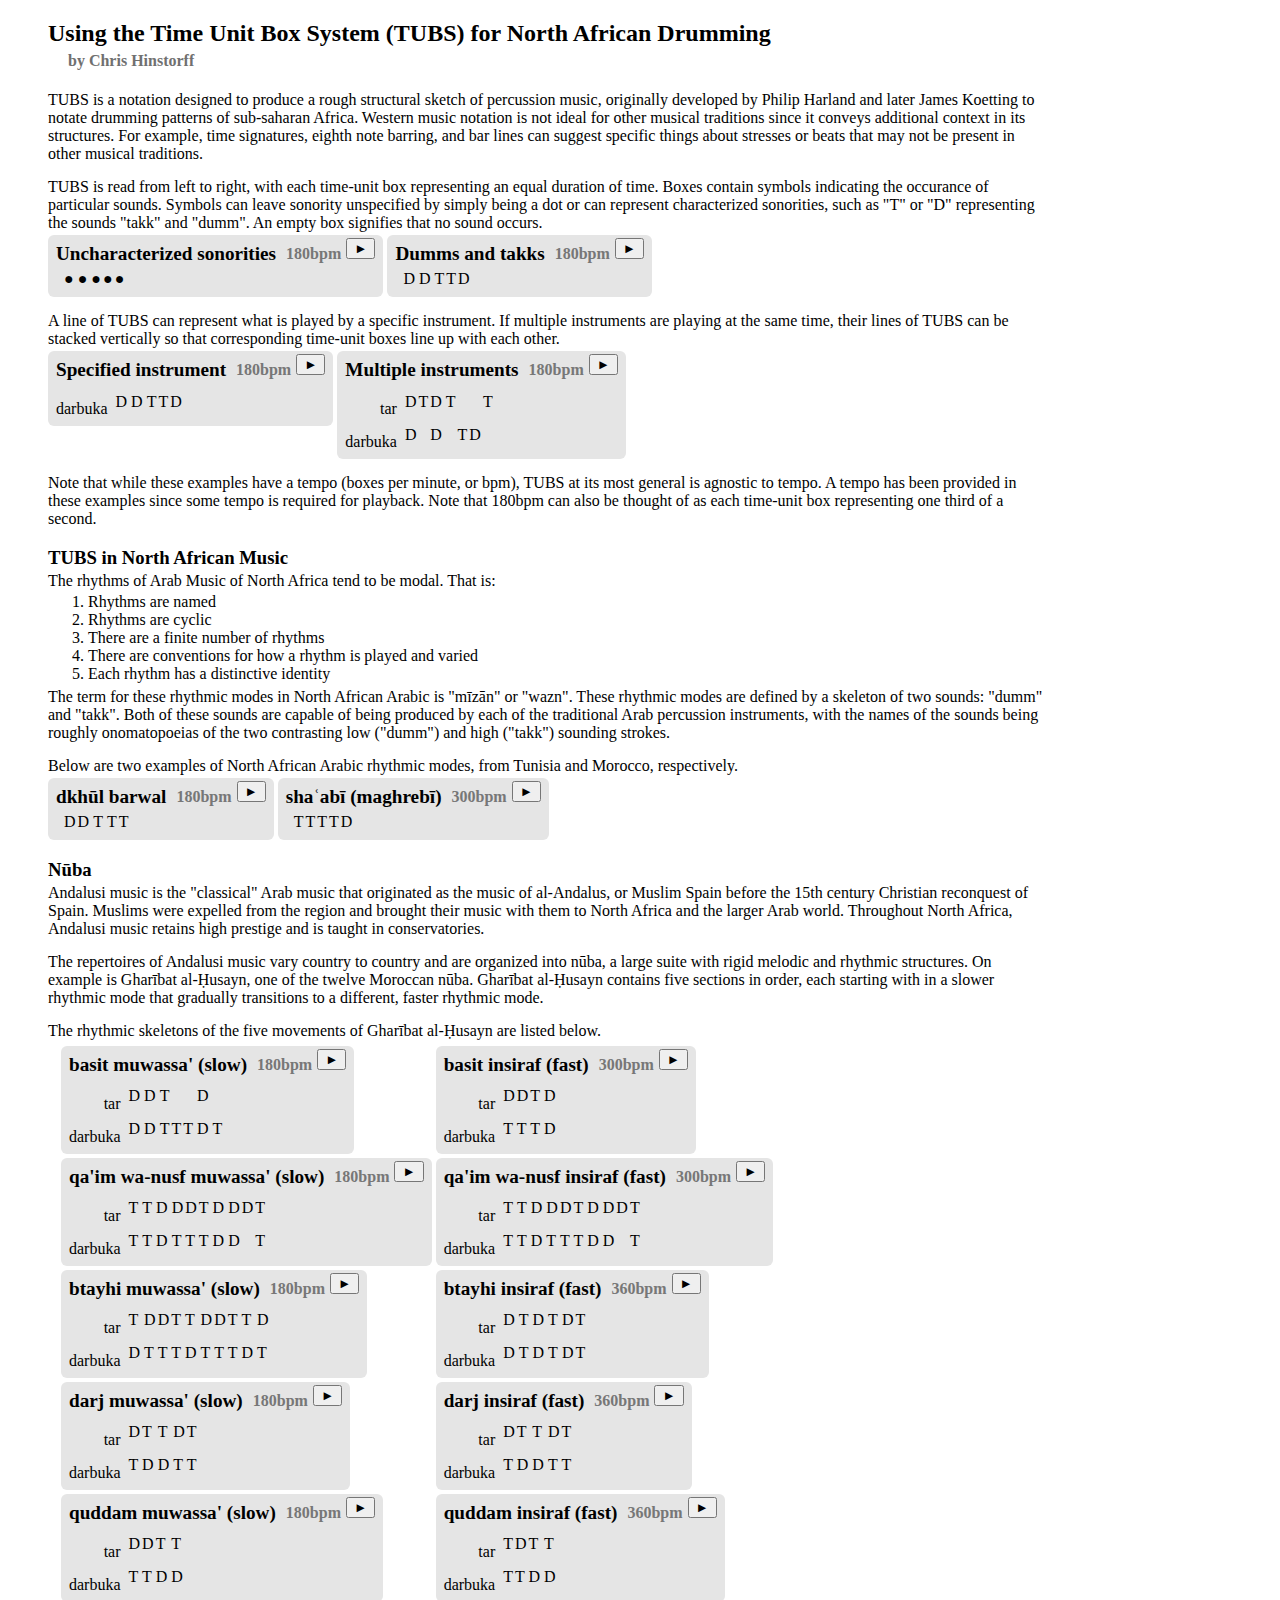
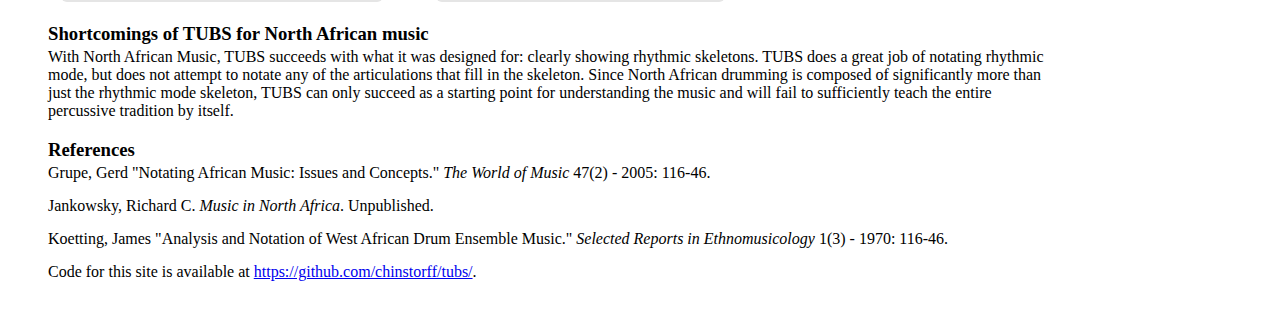
<file: index.html>
<!DOCTYPE html>
<html>
  <head>
    <meta http-equiv="content-type" content="text/html; charset=utf-8" />
    <title>Time Unit Box System</title>

    <script src="./lib/shim/Base64.js" type="text/javascript"></script>
    <script src="./lib/shim/Base64binary.js" type="text/javascript"></script>
    <script src="./lib/shim/WebAudioAPI.js" type="text/javascript"></script>
    <script src="./lib/MIDI.js"></script>

    <link rel="stylesheet" type="text/css" href="./tubs.css">
  </head>
  <body>

    <div class="content">
      <h2>Using the Time Unit Box System (TUBS) for North African Drumming</h2>
      <h4>by Chris Hinstorff</h4>
      <p>
	TUBS is a notation designed to produce a rough structural sketch of percussion music, originally developed by Philip Harland and later James Koetting to notate drumming patterns of sub-saharan Africa.

	Western music notation is not ideal for other musical traditions since it conveys additional context in its structures. For example, time signatures, eighth note barring, and bar lines can suggest specific things about stresses or beats that may not be present in other musical traditions.

      </p>

      <p>
	TUBS is read from left to right, with each time-unit box representing an equal duration of time. Boxes contain symbols indicating the occurance of particular sounds. Symbols can leave sonority unspecified by simply being a dot or can represent characterized sonorities, such as "T" or "D" representing the sounds "takk" and "dumm". An empty box signifies that no sound occurs.
      </p>
      <table class="tubs" data-tubs-name="Uncharacterized sonorities" data-tubs-tempo=180>
	<tbody>
	  <tr data-tubs-name="" data-tubs-sequence=".-.-...-"></tr>
	</tbody>
      </table>
      <table class="tubs" data-tubs-name="Dumms and takks" data-tubs-tempo=180>
	<tbody>
	  <tr data-tubs-name="" data-tubs-sequence="D-D-TTD-"></tr>
	</tbody>
      </table>

      <br>

      <p>
	A line of TUBS can represent what is played by a specific instrument. If multiple instruments are playing at the same time, their lines of TUBS can be stacked vertically so that corresponding time-unit boxes line up with each other.
      </p>
      <table class="tubs" data-tubs-name="Specified instrument" data-tubs-tempo=180>
	<tbody>
	  <tr data-tubs-name="darbuka" data-tubs-sequence="D-D-TTD-"></tr>
	</tbody>
      </table>
      <table class="tubs" data-tubs-name="Multiple instruments" data-tubs-tempo=180>
	<tbody>
	  <tr data-tubs-name="tar" data-tubs-sequence="DTD-T--T"></tr>
	  <tr data-tubs-name="darbuka" data-tubs-sequence="D-D--TD-"></tr>
	</tbody>
      </table>
      <p>
	Note that while these examples have a tempo (boxes per minute, or bpm), TUBS at its most general is agnostic to tempo. A tempo has been provided in these examples since some tempo is required for playback. Note that 180bpm can also be thought of as each time-unit box representing one third of a second.
      </p>

      <h3>TUBS in North African Music</h3>
      <p>
	The rhythms of Arab Music of North Africa tend to be modal. That is:
      </p>
      <ol>
	<li>Rhythms are named</li>
	<li>Rhythms are cyclic</li>
	<li>There are a finite number of rhythms</li>
	<li>There are conventions for how a rhythm is played and varied</li>
	<li>Each rhythm has a distinctive identity</li>
      </ol>
      <p>
	The term for these rhythmic modes in North African Arabic is "mīzān" or "wazn". These rhythmic modes are defined by a skeleton of two sounds: "dumm" and "takk". Both of these sounds are capable of being produced by each of the traditional Arab percussion instruments, with the names of the sounds being roughly onomatopoeias of the two contrasting low ("dumm") and high ("takk") sounding strokes. 
      </p>
      <p>
	Below are two examples of North African Arabic rhythmic modes, from Tunisia and Morocco, respectively.
      </p>
      <table class="tubs" data-tubs-name="dkhūl barwal" data-tubs-tempo=180>
	<tbody>
	  <tr data-tubs-name="" data-tubs-sequence="DD-T-TT-"></tr>
	</tbody>
      </table>
      <table class="tubs" data-tubs-name="shaʿabī (maghrebī)" data-tubs-tempo=300>
	<tbody>
	  <tr data-tubs-name="" data-tubs-sequence="TTTTD-"></tr>
	</tbody>
      </table>
      
      <h3>Nūba</h3>
      <p>
	Andalusi music is the "classical" Arab music that originated as the music of al-Andalus, or Muslim Spain before the 15th century Christian reconquest of Spain. Muslims were expelled from the region and brought their music with them to North Africa and the larger Arab world. Throughout North Africa, Andalusi music retains high prestige and is taught in conservatories.
      </p>
      <p>
	The repertoires of Andalusi music vary country to country and are organized into nūba, a large suite with rigid melodic and rhythmic structures. On example is Gharībat al-Ḥusayn, one of the twelve Moroccan nūba. Gharībat al-Ḥusayn contains five sections in order, each starting with in a slower rhythmic mode that gradually transitions to a different, faster rhythmic mode.
      </p>
      <p>
	The rhythmic skeletons of the five movements of Gharībat al-Ḥusayn are listed below.
      </p>
      <table class="nuba">
	<tr>
	  <td><table class="tubs" data-tubs-name="basit muwassa' (slow)" data-tubs-tempo=180>
	      <tbody>
		<tr data-tubs-name="tar"     data-tubs-sequence="D-D-T---D---"></tr>
		<tr data-tubs-name="darbuka" data-tubs-sequence="D-D-TTT-D-T-"></tr>
	      </tbody>
	  </table></td>
	  <td><table class="tubs" data-tubs-name="basit insiraf (fast)" data-tubs-tempo=300>
	      <tbody>
		<tr data-tubs-name="tar"     data-tubs-sequence="DDT-D-"></tr>
		<tr data-tubs-name="darbuka" data-tubs-sequence="TTT-D-"></tr>
	      </tbody>
	  </table></td>
	</tr><tr>
      	  <td><table class="tubs" data-tubs-name="qa'im wa-nusf muwassa' (slow)" data-tubs-tempo=180>
	      <tbody>
		<tr data-tubs-name="tar"     data-tubs-sequence="T-T-D-DDT-D-DDT-"></tr>
		<tr data-tubs-name="darbuka" data-tubs-sequence="T-T-D-TTT-D-D-T-"></tr>
	      </tbody>
	  </table></td>
	  <td><table class="tubs" data-tubs-name="qa'im wa-nusf insiraf (fast)" data-tubs-tempo=300>
	      <tbody>
		<tr data-tubs-name="tar"     data-tubs-sequence="T-T-D-DDT-D-DDT-"></tr>
		<tr data-tubs-name="darbuka" data-tubs-sequence="T-T-D-TTT-D-D-T-"></tr>
	      </tbody>
	  </table></td>
	</tr><tr>
	  <td><table class="tubs" data-tubs-name="btayhi muwassa' (slow)" data-tubs-tempo=180>
	      <tbody>
		<tr data-tubs-name="tar"     data-tubs-sequence="T-DDT-T-DDT-T-D-"></tr>
		<tr data-tubs-name="darbuka" data-tubs-sequence="D-TTT-D-TTT-D-T-"></tr>
	      </tbody>
	  </table></td>
	  <td><table class="tubs" data-tubs-name="btayhi insiraf (fast)" data-tubs-tempo=360>
	      <tbody>
		<tr data-tubs-name="tar"     data-tubs-sequence="D-T-D-T-DT"></tr>
		<tr data-tubs-name="darbuka" data-tubs-sequence="D-T-D-T-DT"></tr>
	      </tbody>
	  </table></td>
	</tr><tr>
	  <td><table class="tubs" data-tubs-name="darj muwassa' (slow)" data-tubs-tempo=180>
	      <tbody>
		<tr data-tubs-name="tar"     data-tubs-sequence="DT-T-DT-"></tr>
		<tr data-tubs-name="darbuka" data-tubs-sequence="TD-D-TT-"></tr>
	      </tbody>
	  </table></td>
	  <td><table class="tubs" data-tubs-name="darj insiraf (fast)" data-tubs-tempo=360>
	      <tbody>
		<tr data-tubs-name="tar"     data-tubs-sequence="DT-T-DT-"></tr>
		<tr data-tubs-name="darbuka" data-tubs-sequence="TD-D-TT-"></tr>
	      </tbody>
	  </table></td>
	</tr><tr>
	  <td><table class="tubs" data-tubs-name="quddam muwassa' (slow)" data-tubs-tempo=180>
	      <tbody>
		<tr data-tubs-name="tar"     data-tubs-sequence="DDT-T-"></tr>
		<tr data-tubs-name="darbuka" data-tubs-sequence="TTD-D-"></tr>
	      </tbody>
	  </table></td>
	  <td><table class="tubs" data-tubs-name="quddam insiraf (fast)" data-tubs-tempo=360>
	      <tbody>
		<tr data-tubs-name="tar"     data-tubs-sequence="TDT-T-"></tr>
		<tr data-tubs-name="darbuka" data-tubs-sequence="TTD-D-"></tr>
	      </tbody>
	  </table></td>
	</tr>
      </table>

      <h3>Shortcomings of TUBS for North African music</h3>
      <p>
	With North African Music, TUBS succeeds with what it was designed for: clearly showing rhythmic skeletons. TUBS does a great job of notating rhythmic mode, but does not attempt to notate any of the articulations that fill in the skeleton. Since North African drumming is composed of significantly more than just the rhythmic mode skeleton, TUBS can only succeed as a starting point for understanding the music and will fail to sufficiently teach the entire percussive tradition by itself.
      </p>

      <h3>References</h3>
      <p>Grupe, Gerd "Notating African Music: Issues and Concepts." <i>The World of Music</i> 47(2) - 2005: 116-46.
      </p>
      <p>Jankowsky, Richard C. <i>Music in North Africa</i>. Unpublished.
      </p>
      <p>Koetting, James "Analysis and Notation of West African Drum Ensemble Music." <i>Selected Reports in Ethnomusicology</i> 1(3) - 1970: 116-46.
      </p>
      <p>
	Code for this site is available at <a href="https://github.com/chinstorff/tubs/">https://github.com/chinstorff/tubs/</a>.
      </p>
    </div>
    <script src="./tubs.js"></script>
  </body>
</html>
</file>
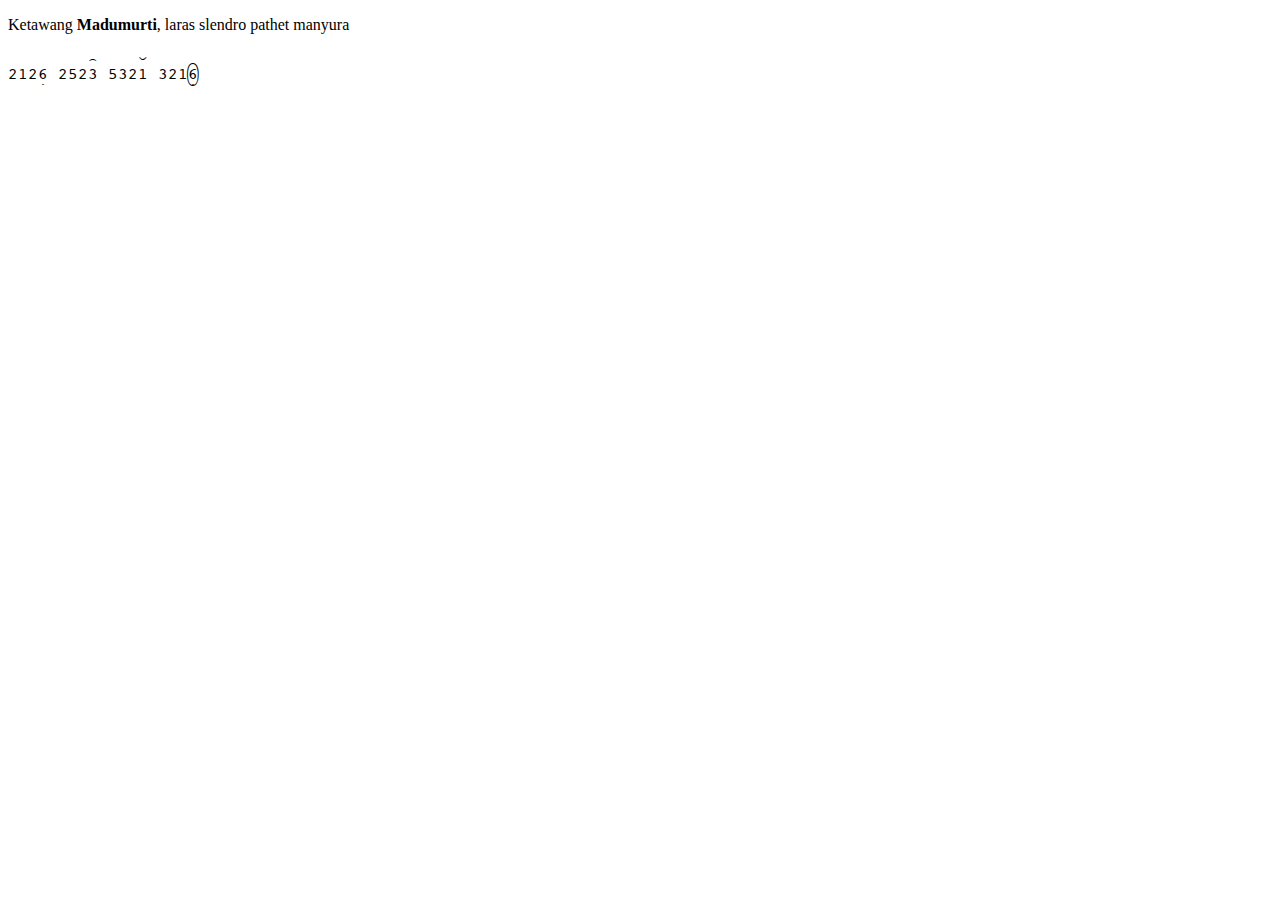
<file: blank.html>
<!DOCTYPE html>
<html>
  <head>
    <meta http-equiv="content-type" content="text/html; charset=utf-8" />
    <title>Gamelan</title>
    <script src="./gamelan_player.js" type="text/javascript"></script>
    <link rel="stylesheet" type="text/css" href="./tubs.css">
  </head>
  <body>
    <div id="suite"></div>
  </body>
  <script src="./suite.js" type="text/javascript"></script>
</html>
</file>
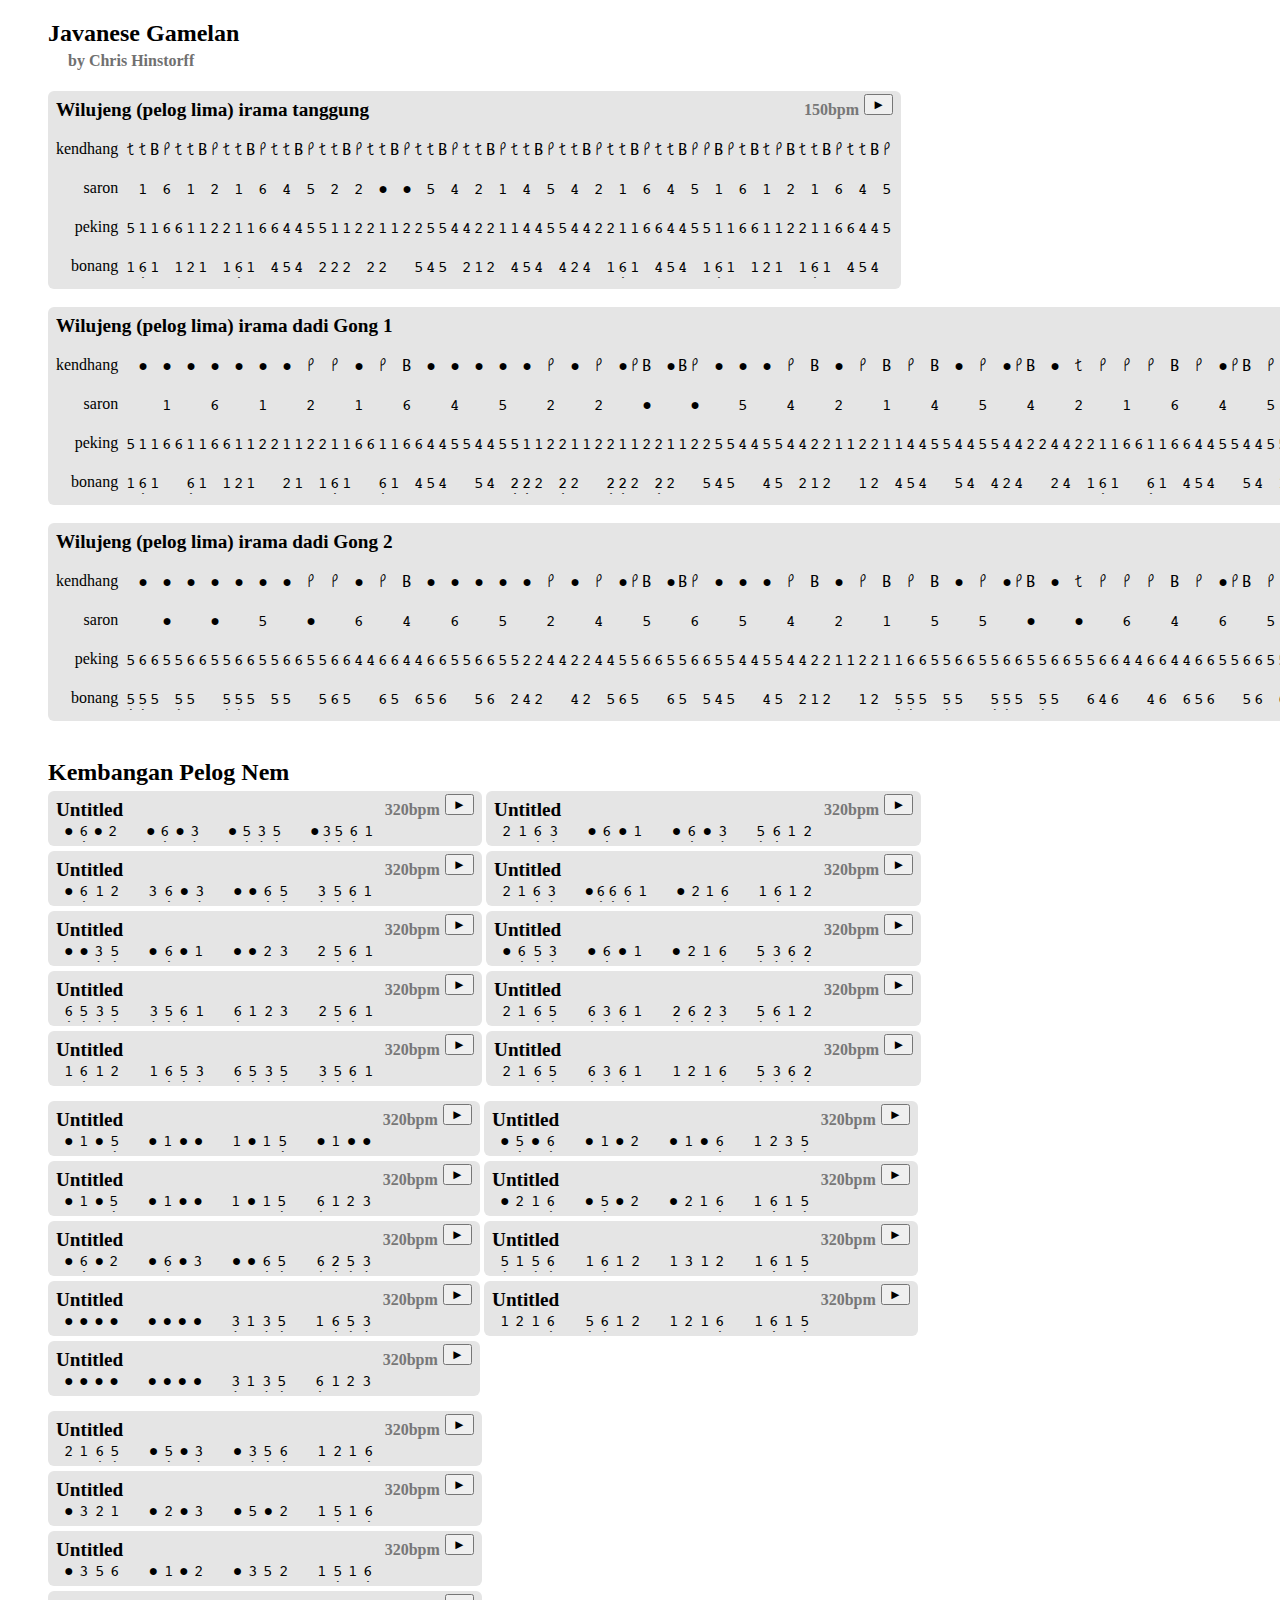
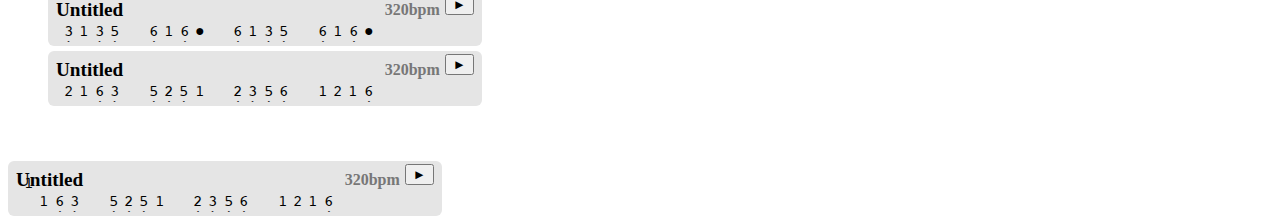
<file: gamelan.html>
<!DOCTYPE html>
<html>
  <head>
    <meta http-equiv="content-type" content="text/html; charset=utf-8" />
    <title>Time Unit Box System</title>

    <script src="./lib/shim/Base64.js" type="text/javascript"></script>
    <script src="./lib/shim/Base64binary.js" type="text/javascript"></script>
    <script src="./lib/shim/WebAudioAPI.js" type="text/javascript"></script>
    <script src="./lib/MIDI.js"></script>

    <link rel="stylesheet" type="text/css" href="./tubs.css">
  </head>
  <body>

    <div class="content">
      <h2>Javanese Gamelan</h2>
      <h4>by Chris Hinstorff</h4>

      <table class="tubs gamelan" data-tubs-name="Wilujeng (pelog lima) irama tanggung" data-tubs-tempo=150 data-tubs-start-at-end>
	<tbody>
	  <tr data-tubs-name="kendhang"       data-tubs-sequence="IICPIICPIICPIICPIICPIICPIICPIICPIICPIICPIICPIICPPCPICIPCIICPIICP"></tr>
	  <tr data-tubs-name="slenthem"       data-tubs-sequence="-1-6-1-2-1-6-4-5-2-2-.-.-5-4-2-1-4-5-4-2-1-6-4-5-1-6-1-2-1-6-4-5" style="display:none"></tr>
	  <tr data-tubs-name="demung"         data-tubs-sequence="-1-6-1-2-1-6-4-5-2-2-.-.-5-4-2-1-4-5-4-2-1-6-4-5-1-6-1-2-1-6-4-5" style="display:none"></tr>		
	  <tr data-tubs-name="saron"          data-tubs-sequence="-1-6-1-2-1-6-4-5-2-2-.-.-5-4-2-1-4-5-4-2-1-6-4-5-1-6-1-2-1-6-4-5"></tr>	
	  <tr data-tubs-name="peking"         data-tubs-sequence="5116611221166445511221122554422114455442211664455116611221166445"></tr>
	  <tr data-tubs-name="bonang"         data-tubs-sequence="1y1-121-1y1-454-222-22--545-212-454-424-1y1-454-1y1-121-1y1-454-"></tr>
	</tbody>
      </table>
      <br><br>
      <table class="tubs gamelan" data-tubs-name="Wilujeng (pelog lima) irama dadi Gong 1" data-tubs-tempo=150 data-tubs-start-at-end>
	<tbody>
	  <tr data-tubs-name="kendhang"       data-tubs-sequence="-.-.-.-.-.-.-.-P-P-.-P-C-.-.-.-.-.-P-.-P-.PC-.CP-.-.-.-P-C-.-P-C-P-C-.-P-.PC-.-I-P-P-P-C-P-.PC-P-.PC-PC.PCP.C.PC-.-.-.-P-.PC-P-C"></tr>
	  <tr data-tubs-name="slenthem"       data-tubs-sequence="---1---6---1---2---1---6---4---5---2---2---.---.---5---4---2---1---4---5---4---2---1---6---4---5---1---6---1---2---1---6---4---5" style="display:none" ></tr>
	  <tr data-tubs-name="demung"         data-tubs-sequence="---1---6---1---2---1---6---4---5---2---2---.---.---5---4---2---1---4---5---4---2---1---6---4---5---1---6---1---2---1---6---4---5" style="display:none" ></tr>
	  <tr data-tubs-name="saron"          data-tubs-sequence="---1---6---1---2---1---6---4---5---2---2---.---.---5---4---2---1---4---5---4---2---1---6---4---5---1---6---1---2---1---6---4---5"></tr>
	  <tr data-tubs-name="peking"         data-tubs-sequence="51166116611221122116611664455445511221122112211225544554422112211445544554422442211661166445544551166116611221122116611664455445"></tr>
	  <tr data-tubs-name="bonang"         data-tubs-sequence="1y1--y1-121--21-1y1--y1-454--54-ww2-w2--ww2-w2--545--45-212--12-454--54-424--24-1y1--y1-454--54-1y1--y1-121--21-1y1--y1-454--54-"></tr>
	</tbody>
      </table>
      <br><br>
      <table class="tubs gamelan" data-tubs-name="Wilujeng (pelog lima) irama dadi Gong 2" data-tubs-tempo=150 data-tubs-start-at-end>
	<tbody>
	  <tr data-tubs-name="kendhang"       data-tubs-sequence="-.-.-.-.-.-.-.-P-P-.-P-C-.-.-.-.-.-P-.-P-.PC-.CP-.-.-.-P-C-.-P-C-P-C-.-P-.PC-.-I-P-P-P-C-P-.PC-P-.PC-PC.PCP.C.PC-.-.-.-P-.PC-P-C"></tr>
	  <tr data-tubs-name="slenthem"       data-tubs-sequence="---.---.---5---.---6---4---6---5---2---4---5---6---5---4---2---1---5---5---.---.---6---4---6---5---6---6---2---1---.---6---4---5" style="display:none" ></tr>
	  <tr data-tubs-name="demung"         data-tubs-sequence="---.---.---5---.---6---4---6---5---2---4---5---6---5---4---2---1---5---5---.---.---6---4---6---5---6---6---2---1---.---6---4---5" style="display:none" ></tr>
	  <tr data-tubs-name="saron"          data-tubs-sequence="---.---.---5---.---6---4---6---5---2---4---5---6---5---4---2---1---5---5---.---.---6---4---6---5---6---6---2---1---.---6---4---5"></tr>
	  <tr data-tubs-name="peking"         data-tubs-sequence="56655665566556655664466446655665522442244556655665544554422112211665566556655665566446644665566555566556622112211556655664455445"></tr>
	  <tr data-tubs-name="bonang"         data-tubs-sequence="tt5-t5--tt5-55--565--65-656--56-242--42-565--65-545--45-212--12-tt5-t5--tt5-t5--646--46-656--56-yy6-y6--212--12-565--65-454--54-"></tr>
	</tbody>
      </table>
      <br><br>

      <h2>Kembangan Pelog Nem</h2>
      <div class="tubs-group">
	<table class="tubs gamelan kembangan" data-tubs-tempo=320 data-tubs-voices-play-separately data-tubs-no-repeat data-tubs-default-voice-name="bonang">
	  <tbody>
	    <tr data-tubs-sequence=". y . 2 . y . e . t e t .et y 1"></tr>
	  </tbody>
	</table>
	<table class="tubs gamelan kembangan" data-tubs-tempo=320 data-tubs-voices-play-separately data-tubs-no-repeat data-tubs-default-voice-name="bonang">
	  <tbody>
	    <tr data-tubs-sequence=". y 1 2 3 y . e . . y t e t y 1"></tr>
	  </tbody>
	</table>
	<table class="tubs gamelan kembangan" data-tubs-tempo=320 data-tubs-voices-play-separately data-tubs-no-repeat data-tubs-default-voice-name="bonang">
	  <tbody>
	    <tr data-tubs-sequence=". . e t . y . 1 . . 2 3 2 t y 1"></tr>
	  </tbody>
	</table>
	<table class="tubs gamelan kembangan" data-tubs-tempo=320 data-tubs-voices-play-separately data-tubs-no-repeat data-tubs-default-voice-name="bonang">
	  <tbody>
	    <tr data-tubs-sequence="y t e t e t y 1 y 1 2 3 2 t y 1"></tr>
	  </tbody>
	</table>
	<table class="tubs gamelan kembangan" data-tubs-tempo=320 data-tubs-voices-play-separately data-tubs-no-repeat data-tubs-default-voice-name="bonang">
	  <tbody>
	    <tr data-tubs-sequence="1 y 1 2 1 y t e y t e t e t y 1"></tr>
	  </tbody>
	</table>
      </div>

      <div class="tubs-group">
	<table class="tubs gamelan kembangan" data-tubs-tempo=320 data-tubs-voices-play-separately data-tubs-no-repeat data-tubs-default-voice-name="bonang">
	  <tbody>
	    <tr data-tubs-sequence="2 1 y e . y . 1 . y . e t y 1 2"></tr>
	  </tbody>
	</table>
	<table class="tubs gamelan kembangan" data-tubs-tempo=320 data-tubs-voices-play-separately data-tubs-no-repeat data-tubs-default-voice-name="bonang">
	  <tbody>
	    <tr data-tubs-sequence="2 1 y e .yy y 1 . 2 1 y 1 y 1 2"></tr>
	  </tbody>
	</table>
	<table class="tubs gamelan kembangan" data-tubs-tempo=320 data-tubs-voices-play-separately data-tubs-no-repeat data-tubs-default-voice-name="bonang">
	  <tbody>
	    <tr data-tubs-sequence=". y t e . y . 1 . 2 1 y t e y w"></tr>
	  </tbody>
	</table>
	<table class="tubs gamelan kembangan" data-tubs-tempo=320 data-tubs-voices-play-separately data-tubs-no-repeat data-tubs-default-voice-name="bonang">
	  <tbody>
	    <tr data-tubs-sequence="2 1 y t y e y 1 w y w e t y 1 2"></tr>
	  </tbody>
	</table>
	<table class="tubs gamelan kembangan" data-tubs-tempo=320 data-tubs-voices-play-separately data-tubs-no-repeat data-tubs-default-voice-name="bonang">
	  <tbody>
	    <tr data-tubs-sequence="2 1 y t y e y 1 1 2 1 y t e y w"></tr>
	  </tbody>
	</table>
      </div>

      <div class="tubs-group">
	<table class="tubs gamelan kembangan" data-tubs-tempo=320 data-tubs-voices-play-separately data-tubs-no-repeat data-tubs-default-voice-name="bonang">
	  <tbody>
	    <tr data-tubs-sequence=". 1 . t . 1 . . 1 . 1 t . 1 . ."></tr>
	  </tbody>
	</table>
	<table class="tubs gamelan kembangan" data-tubs-tempo=320 data-tubs-voices-play-separately data-tubs-no-repeat data-tubs-default-voice-name="bonang">
	  <tbody>
	    <tr data-tubs-sequence=". 1 . t . 1 . . 1 . 1 t y 1 2 3"></tr>
	  </tbody>
	</table>
	<table class="tubs gamelan kembangan" data-tubs-tempo=320 data-tubs-voices-play-separately data-tubs-no-repeat data-tubs-default-voice-name="bonang">
	  <tbody>
	    <tr data-tubs-sequence=". y . 2 . y . 3 . . y t y w t e"></tr>
	  </tbody>
	</table>
	<table class="tubs gamelan kembangan" data-tubs-tempo=320 data-tubs-voices-play-separately data-tubs-no-repeat data-tubs-default-voice-name="bonang">
	  <tbody>
	    <tr data-tubs-sequence=". . . . . . . . e 1 e t 1 y t e"></tr>
	  </tbody>
	</table>
	<table class="tubs gamelan kembangan" data-tubs-tempo=320 data-tubs-voices-play-separately data-tubs-no-repeat data-tubs-default-voice-name="bonang">
	  <tbody>
	    <tr data-tubs-sequence=". . . . . . . . e 1 e t y 1 2 3"></tr>
	  </tbody>
	</table>
      </div>
      
      <div class="tubs-group">
	<table class="tubs gamelan kembangan" data-tubs-tempo=320 data-tubs-voices-play-separately data-tubs-no-repeat data-tubs-default-voice-name="bonang">
	  <tbody>
	    <tr data-tubs-sequence=". t . y . 1 . 2 . 1 . y 1 2 3 t"></tr>
	  </tbody>
	</table>
	<table class="tubs gamelan kembangan" data-tubs-tempo=320 data-tubs-voices-play-separately data-tubs-no-repeat data-tubs-default-voice-name="bonang">
	  <tbody>
	    <tr data-tubs-sequence=". 2 1 y . t . 2 . 2 1 y 1 y 1 t"></tr>
	  </tbody>
	</table>
	<table class="tubs gamelan kembangan" data-tubs-tempo=320 data-tubs-voices-play-separately data-tubs-no-repeat data-tubs-default-voice-name="bonang">
	  <tbody>
	    <tr data-tubs-sequence="t 1 t y 1 y 1 2 1 3 1 2 1 y 1 t"></tr>
	  </tbody>
	</table>
	<table class="tubs gamelan kembangan" data-tubs-tempo=320 data-tubs-voices-play-separately data-tubs-no-repeat data-tubs-default-voice-name="bonang">
	  <tbody>
	    <tr data-tubs-sequence="1 2 1 y t y 1 2 1 2 1 y 1 y 1 t"></tr>
	  </tbody>
	</table>
      </div>

      <div class="tubs-group">
	<table class="tubs gamelan kembangan" data-tubs-tempo=320 data-tubs-voices-play-separately data-tubs-no-repeat data-tubs-default-voice-name="bonang">
	  <tbody>
	    <tr data-tubs-sequence="2 1 y t . t . e . e t y 1 2 1 y"></tr>
	  </tbody>
	</table>
	<table class="tubs gamelan kembangan" data-tubs-tempo=320 data-tubs-voices-play-separately data-tubs-no-repeat data-tubs-default-voice-name="bonang">
	  <tbody>
	    <tr data-tubs-sequence=". 3 2 1 . 2 . 3 . 5 . 2 1 t 1 y"></tr>
	  </tbody>
	</table>
	<table class="tubs gamelan kembangan" data-tubs-tempo=320 data-tubs-voices-play-separately data-tubs-no-repeat data-tubs-default-voice-name="bonang">
	  <tbody>
	    <tr data-tubs-sequence=". 3 5 6 . 1 . 2 . 3 5 2 1 t 1 y"></tr>
	  </tbody>
	</table>
	<table class="tubs gamelan kembangan" data-tubs-tempo=320 data-tubs-voices-play-separately data-tubs-no-repeat data-tubs-default-voice-name="bonang">
	  <tbody>
	    <tr data-tubs-sequence="e 1 e t y 1 y . y 1 e t y 1 y ."></tr>
	  </tbody>
	</table>
	<table class="tubs gamelan kembangan" data-tubs-tempo=320 data-tubs-voices-play-separately data-tubs-no-repeat data-tubs-default-voice-name="bonang">
	  <tbody>
	    <tr data-tubs-sequence="2 1 y e t w t 1 w e t y 1 2 1 y"></tr>
	  </tbody>
	</table>
      </div>
    </div>
    	<table class="tubs gamelan kembangan" data-tubs-tempo=320 data-tubs-voices-play-separately data-tubs-no-repeat data-tubs-default-voice-name="bonang">
	  <tbody>
	    <tr data-tubs-sequence="Q 1 y e t w t 1 w e t y 1 2 1 y"></tr>
	  </tbody>
	</table>

    <script src="./tubs.js"></script>
  </body>
</html>
</file>
<file: tubs.css>
@font-face {
    font-family: KepatihanPro;
    src: url('assets/kepatihan_pro.ttf');
}

.tubs {
    border-collapse: collapse;
}

.tubs td {
/*    border: 2px solid #888888; */
/*    padding: 5px; */
/*    height: 20px; */
/*    width: 20px; */
}

.highlighted {
    background-color: yellow;
}

.tubs tr span {
    margin-right: 7px;
    margin-top: 15px;
    float: right;
}

.tubs-div h2 {
    margin: 2px 0px 4px 0px;
    font-size: larger;
    display: inline;
}

.tubs-div h3 {
    margin: 2px 5px 4px 10px;
    font-size: medium;
    color: #777777;
    display: inline;
    float: right;
}

.tubs-div div button {
    margin-top: -5px;
    float: right;
}

.tubs-div div {
    margin-bottom: 4px;
}

.tubs-div {
    padding: 8px;
    background-color: #e5e5e5;

    border-radius:6px;
    -moz-border-radius:6px;
    display: inline-block;
}

.active {
    background-color: #cad7e5;
}

.content {
    margin: 0px 40px 40px 40px;
}

.nuba {
    margin-left: 10px;
}

.content p {
    max-width: 1000px;
    margin-top: 15px;
    margin-bottom: 3px;
}

.content h4 {
    margin-left: 20px;
    margin-top: 0px;
    color: #707070;
}

.content h3 {
    margin-bottom: -12px;
}

.content h2 {
    margin-bottom: 5px;
}

.content ol {
    margin-top: 3px;
    margin-bottom: -10px;
}

.gamelan td {
    font-family: KepatihanPro;
    width: .5em;
}

.kepatihan {
  font-family: KepatihanPro;
}

.kembangan td:nth-child(8n+1) {
    padding-left: 1.5em;
}

.kembangan {
    margin-top: -19px;
    margin-bottom: -7px;
}

.tubs-group {
    margin-bottom: 10px;
    vertical-align: top;
    display: inline-block;
}
.tubs-group .tubs-div {
    display: block;
    margin-bottom: 5px;
}
</file>
